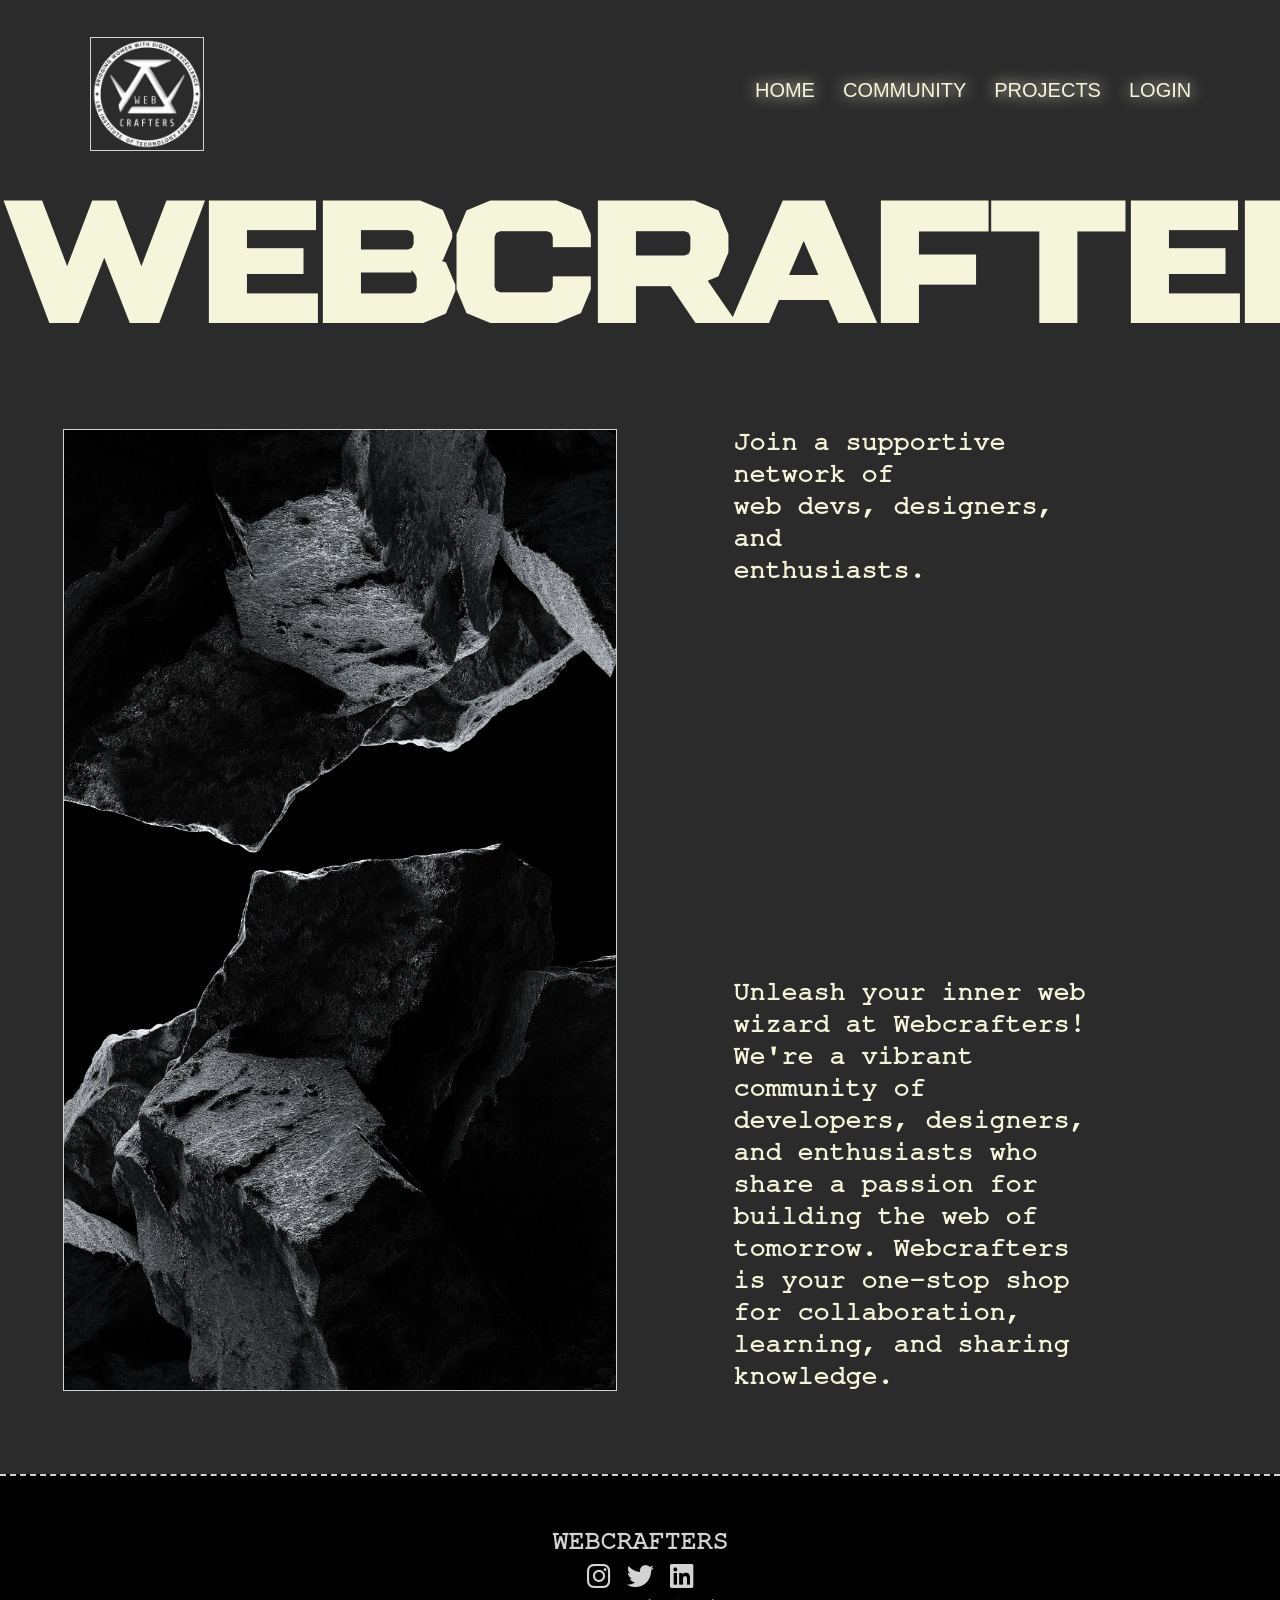
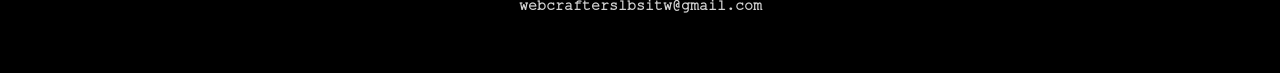
<file: index.html>
<!DOCTYPE html>
<html lang="en">
<head>
    <meta charset="UTF-8">
    <meta name="viewport" content="width=device-width, initial-scale=1.0">
    <title>THIS MIGHT BE THE ONE</title>
    <link rel="stylesheet" href="style.css">
    <link rel="stylesheet" href="https://cdnjs.cloudflare.com/ajax/libs/font-awesome/6.5.1/css/all.min.css">
</head>
<body>
    <section class="header">
        <nav>
            <a href="index.html"><img class="logo" src="images/logo.webp"></a>
            <div class="nav-links">
                <ul>
                    <li> <a href="index.html">HOME</a></li>
                    <li> <a href="team.html">COMMUNITY</a></li>
                    <li> <a href="about.html">PROJECTS</a></li>
                    <li> <a href="login.html">LOGIN</a></li>
                </ul>
            </div>
        </nav>
        <div class="text-box">
<h1>WEBCRAFTERS</h1>
<div class="container">
    <div class="image">
        <img src="images/paper.webp">
    </div>
    <div class="text">
        <p>Join a supportive network of <br> web devs, designers, and <br>enthusiasts.</p>
        <h5>Unleash your inner web wizard at Webcrafters! We're a vibrant community of developers, designers, and enthusiasts who share a passion for building the web of tomorrow. Webcrafters is your one-stop shop for collaboration, learning, and sharing knowledge.</h5>
        </div>
    </div>
</div>
    </section>
   <!--- <section class="footer">
        <svg class="waves" xmlns="http://www.w3.org/2000/svg" viewBox="0 0 1440 320"><path fill="black" fill-opacity="1" d="M0,128L60,138.7C120,149,240,171,360,165.3C480,160,600,128,720,133.3C840,139,960,181,1080,192C1200,203,1320,181,1380,170.7L1440,160L1440,320L1380,320C1320,320,1200,320,1080,320C960,320,840,320,720,320C600,320,480,320,360,320C240,320,120,320,60,320L0,320Z"></path></svg>
    </section>  --> 
    
    <section class="footer">
        <h4>WEBCRAFTERS</h4>
        <div class="icons">
    <a href=""><i class="fa-brands fa-instagram"></i></a>
    <a href=""><i class="fa-brands fa-twitter"></i></a>
    <a href=""><i class="fa-brands fa-linkedin"></i></a>
    <h5>webcrafterslbsitw@gmail.com</h5>
        </div>
    </section>
</body>
</html>
</file>
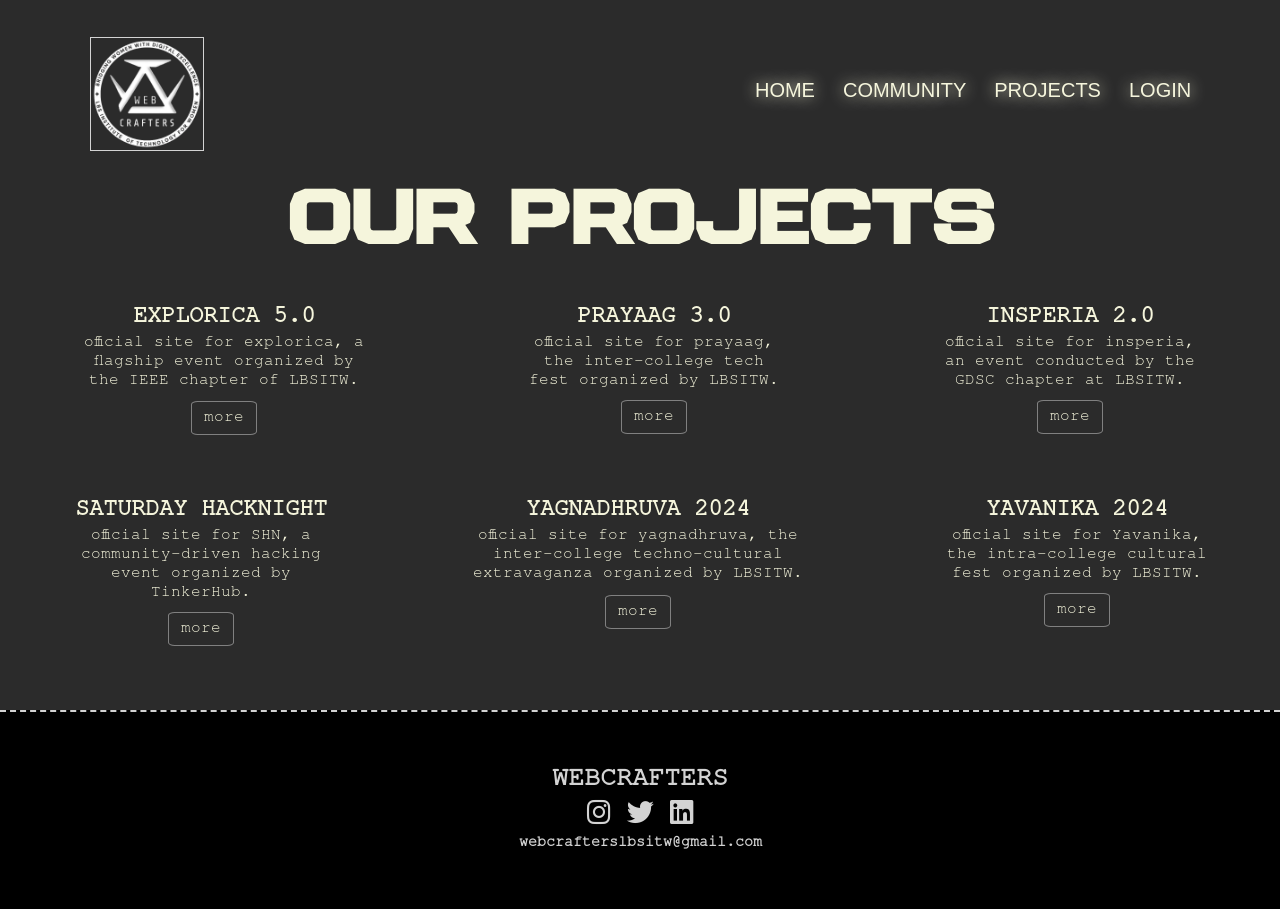
<file: about.html>
<!DOCTYPE html>
<html lang="en">
<head>
    <meta charset="UTF-8">
    <meta name="viewport" content="width=device-width, initial-scale=1.0">
    <title>projects</title>
    <link rel="stylesheet" href="style.css">
    <link rel="stylesheet" href="https://cdnjs.cloudflare.com/ajax/libs/font-awesome/6.5.1/css/all.min.css">
</head>
<body>
    <section class="sub-header">
        <nav>
            <a href="index.html"><img class="logo" src="images/logo.webp"></a>
            <div class="nav-links">
                <ul>
                    <li> <a href="index.html">HOME</a></li>
                    <li> <a href="team.html">COMMUNITY</a></li>
                    <li> <a href="about.html">PROJECTS</a></li>
                    <li> <a href="">LOGIN</a></li>
                </ul>
            </div>
        </nav>
        <h1>our projects</h1>
    </section>
    <section class="projects">
        <div class="row">

            <div class="pro-col">
                <h3>EXPLORICA 5.0</h3>
                <P>official site for explorica, a flagship event organized by the IEEE chapter of LBSITW.</P>
                <a href="pros/explorica.html" class="button-more">more</a>
            </div>

            <div class="pro-col">
                <h3>PRAYAAG 3.0</h3>
                <P>official site for prayaag, the inter-college tech fest organized by LBSITW.</P>
                <a href="pros/prayaag.html" class="button-more">more</a>
            </div>

            <div class="pro-col">
                <h3>INSPERIA 2.0</h3>
                <P>official site for insperia, an event conducted by the GDSC chapter at LBSITW.</P>
                <a href="pros/insperio.html" class="button-more">more</a>
            </div>

        </div>

        <div class="row2">

            <div class="pro-col">
                <h3>SATURDAY HACKNIGHT</h3>
                <P>official site for SHN, a community-driven hacking event organized by TinkerHub.</P>
                <a href="pros/shn.html" class="button-more">more</a>
            </div>

            <div class="pro-col">
                <h3>YAGNADHRUVA 2024</h3>
                <P>official site for yagnadhruva, the inter-college techno-cultural extravaganza organized by LBSITW.</P>
                <a href="pros/yd.html" class="button-more">more</a>
            </div>

            <div class="pro-col">
                <h3>YAVANIKA 2024</h3>
                <P>official site for Yavanika, the intra-college cultural fest organized by LBSITW.</P>
                <a href="pros/yavanika.html" class="button-more">more</a>
            </div>
        </div>

    </section>
   <!--- <section class="footer">
        <svg class="waves" xmlns="http://www.w3.org/2000/svg" viewBox="0 0 1440 320"><path fill="black" fill-opacity="1" d="M0,128L60,138.7C120,149,240,171,360,165.3C480,160,600,128,720,133.3C840,139,960,181,1080,192C1200,203,1320,181,1380,170.7L1440,160L1440,320L1380,320C1320,320,1200,320,1080,320C960,320,840,320,720,320C600,320,480,320,360,320C240,320,120,320,60,320L0,320Z"></path></svg>
    </section>  --> 
    
    <section class="footer">
        <h4>WEBCRAFTERS</h4>
        <div class="icons">
    <a href=""><i class="fa-brands fa-instagram"></i></a>
    <a href=""><i class="fa-brands fa-twitter"></i></a>
    <a href=""><i class="fa-brands fa-linkedin"></i></a>
    <h5>webcrafterslbsitw@gmail.com</h5>
        </div>
    </section>
</body>
</html>
</file>
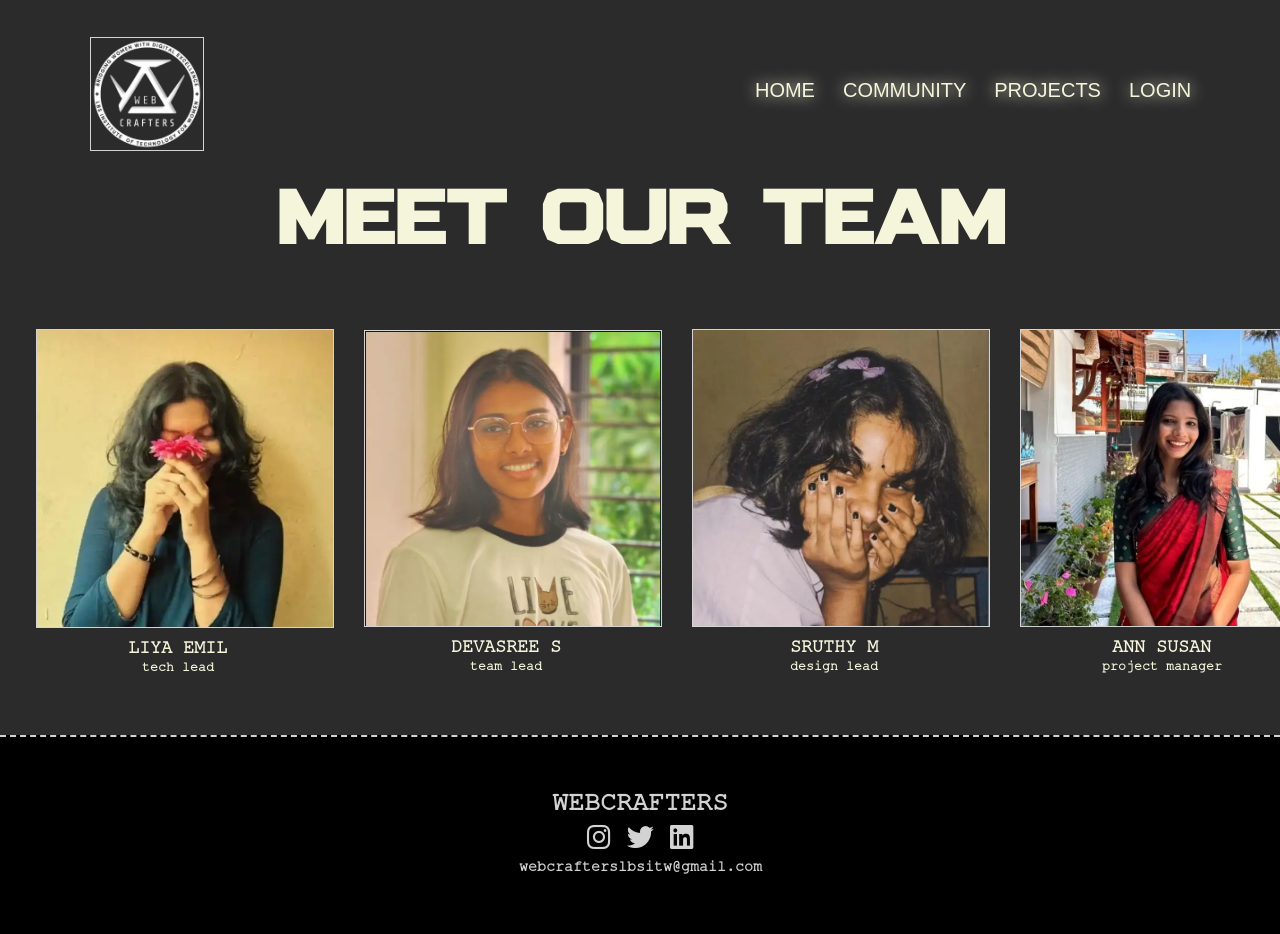
<file: team.html>
<!DOCTYPE html>
<html lang="en">
<head>
    <meta charset="UTF-8">
    <meta name="viewport" content="width=device-width, initial-scale=1.0">
    <title>TEAM</title>
    <link rel="stylesheet" href="style.css">
    <link rel="stylesheet" href="https://cdnjs.cloudflare.com/ajax/libs/font-awesome/6.5.1/css/all.min.css">
</head>
<body>
    <section class="community-header">
        <nav>
            <a href="index.html"><img class="logo" src="images/logo.webp"></a>
            <div class="nav-links">
                <ul>
                    <li> <a href="index.html">HOME</a></li>
                    <li> <a href="team.html">COMMUNITY</a></li>
                    <li> <a href="about.html">PROJECTS</a></li>
                    <li> <a href="">LOGIN</a></li>
                </ul>
            </div>
        </nav>
        <section class="team">
            <div class="centre">
                <h1>meet our team</h1>
            </div>
            <div class="team-content">
                <div class="box">
                    <img src="images/liya.webp">
                  <h3>LIYA EMIL</h3>
                  <h5>tech lead</h5>
                </div>

                <div class="box">
                    <img src="images/dev.webp">
                  <h3>DEVASREE S</h3>
                  <h5>team lead</h5>
                </div>

                <div class="box">
                    <img src="images/surthy.webp">
                  <h3>SRUTHY M</h3>
                  <h5>design lead</h5>
                </div>

                <div class="box">
                    <img src="images/ann.webp">
                  <h3>ANN SUSAN</h3>
                  <h5>project manager</h5>
                </div>
            </div>
        </section>
    </section>

   <!--- <section class="footer">
        <svg class="waves" xmlns="http://www.w3.org/2000/svg" viewBox="0 0 1440 320"><path fill="black" fill-opacity="1" d="M0,128L60,138.7C120,149,240,171,360,165.3C480,160,600,128,720,133.3C840,139,960,181,1080,192C1200,203,1320,181,1380,170.7L1440,160L1440,320L1380,320C1320,320,1200,320,1080,320C960,320,840,320,720,320C600,320,480,320,360,320C240,320,120,320,60,320L0,320Z"></path></svg>
    </section>  --> 
    
    <section class="footer">
        <h4>WEBCRAFTERS</h4>
        <div class="icons">
    <a href=""><i class="fa-brands fa-instagram"></i></a>
    <a href=""><i class="fa-brands fa-twitter"></i></a>
    <a href=""><i class="fa-brands fa-linkedin"></i></a>
    <h5>webcrafterslbsitw@gmail.com</h5>
        </div>
    </section>
</body>
</html>
</file>
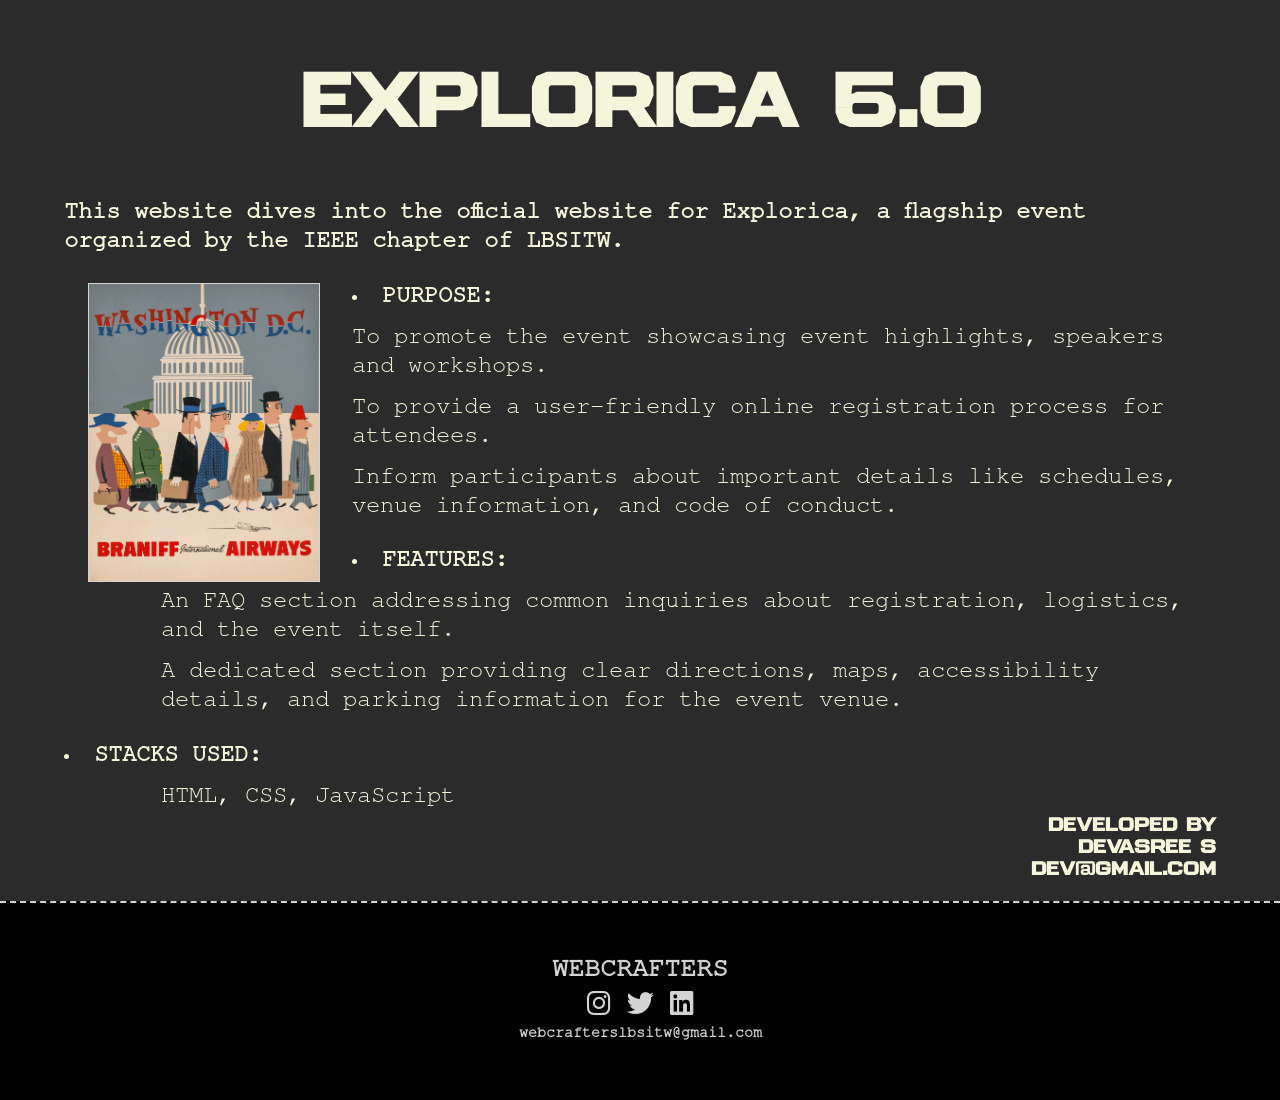
<file: pros/explorica.html>
<!DOCTYPE html>
<html lang="en">
<head>
    <meta charset="UTF-8">
    <meta name="viewport" content="width=device-width, initial-scale=1.0">
    <title>explorica 5.0</title>
    <link rel="stylesheet" href="../style.css">
    <link rel="stylesheet" href="https://cdnjs.cloudflare.com/ajax/libs/font-awesome/6.5.1/css/all.min.css">
</head>
<body>
    <section class="sub-heading">

            <div class="texts">
        <h1>EXPLORICA 5.0</h1>
            <h3>This website dives into the official website for Explorica, a flagship event organized by the IEEE chapter of LBSITW.</h3>
            <div class="dummy-row">
              <div class="dummy-column">
                <img src="../images/dummy.webp" style="max-width: 230px;height: auto;" >
              </div>
            </div>
            

            <li>PURPOSE: <ul>To promote the event showcasing event highlights, speakers and workshops.</ul>
            <ul>To provide a user-friendly online registration process for attendees.</ul>
        <ul>Inform participants about important details like schedules, venue information, and code of conduct.</ul></li>
    <li>FEATURES: <ul>An FAQ section addressing common inquiries about registration, logistics, and the event itself.</ul>
    <ul>A dedicated section providing clear directions, maps, accessibility details, and parking information for the event venue.</ul></li>
    <li>STACKS USED: <ul>HTML, CSS, JavaScript</ul></li>

     <p>DEVELOPED BY <br>Devasree S <br>dev@gmail.com</p>
     </div>
     </section>

     
    <section class="footer">
        <h4>WEBCRAFTERS</h4>
        <div class="icons">
    <a href=""><i class="fa-brands fa-instagram"></i></a>
    <a href=""><i class="fa-brands fa-twitter"></i></a>
    <a href=""><i class="fa-brands fa-linkedin"></i></a>
    <h5>webcrafterslbsitw@gmail.com</h5>
        </div>
    </section>
</body>
</html>
</file>
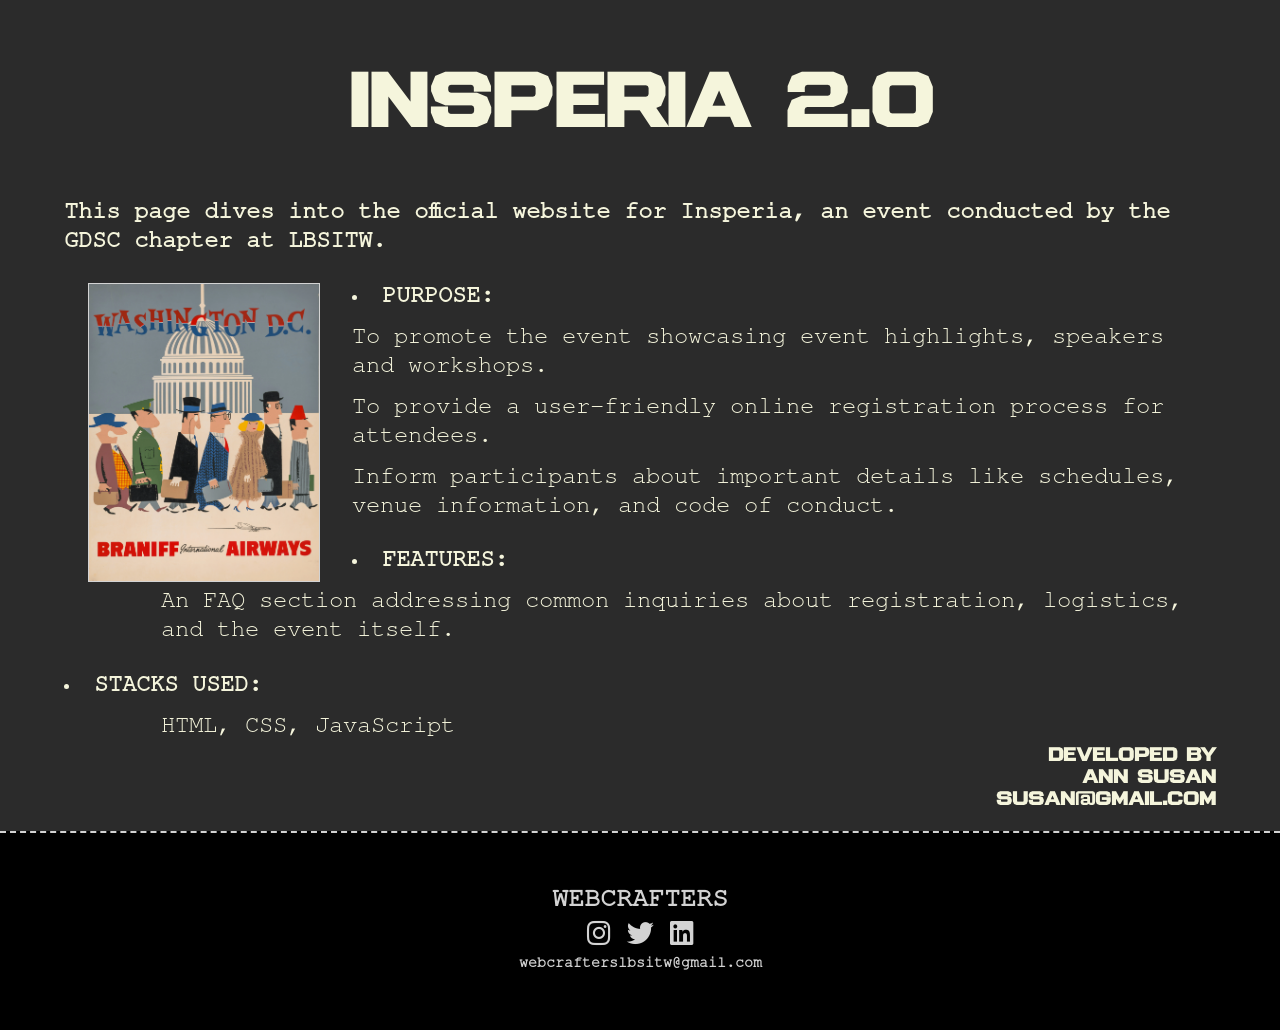
<file: pros/insperio.html>
<!DOCTYPE html>
<html lang="en">
<head>
    <meta charset="UTF-8">
    <meta name="viewport" content="width=device-width, initial-scale=1.0">
    <title>insperia</title>
    <link rel="stylesheet" href="../style.css">
    <link rel="stylesheet" href="https://cdnjs.cloudflare.com/ajax/libs/font-awesome/6.5.1/css/all.min.css">
</head>
<body>
    <section class="sub-heading">
        <div class="texts">
            <h1>insperia 2.0</h1>
                <h3>This page dives into the official website for Insperia, an event conducted by the GDSC chapter at LBSITW.</h3>
    
                <div class="dummy-row">
                    <div class="dummy-column">
                      <img src="../images/dummy.webp" style="max-width: 230px;height: auto;" >
                    </div>
                  </div>
                  
                <li>PURPOSE: <ul>To promote the event showcasing event highlights, speakers and workshops.</ul>
                <ul>To provide a user-friendly online registration process for attendees.</ul>
            <ul>Inform participants about important details like schedules, venue information, and code of conduct.</ul></li>
        <li>FEATURES: <ul>An FAQ section addressing common inquiries about registration, logistics, and the event itself.</ul></li>
        <li>STACKS USED: <ul>HTML, CSS, JavaScript</ul></li>
    
         <p>DEVELOPED BY <br>Ann Susan <br>susan@gmail.com </p>
         </div>
         </section>

    <section class="footer">
        <h4>WEBCRAFTERS</h4>
        <div class="icons">
    <a href=""><i class="fa-brands fa-instagram"></i></a>
    <a href=""><i class="fa-brands fa-twitter"></i></a>
    <a href=""><i class="fa-brands fa-linkedin"></i></a>
    <h5>webcrafterslbsitw@gmail.com</h5>
        </div>
    </section>
</body>
</html>
</file>
<file: style.css>
*{
    margin: 0;
    padding: 0;
}
.header{
    width: 100%;
    background-color: #2B2B2B;
}
nav{
    display: flex;
    padding: 2% 6%;
    justify-content: space-between;
    align-items: center;
}
nav img{
    width: 100px;
}
.nav-links{
    flex: 1;
    text-align: right;
}
.nav-links ul li{
    list-style: none;
    display: inline-block;
    padding: 8px 12px;
    position: relative;
}
.nav-links ul li a{

    font-family: "Dosis", sans-serif;
    font-optical-sizing: auto;
  font-weight: 500;
  font-style: normal;
    color: beige;
    text-decoration: none;
    font-size: 20px;
}
.nav-links ul li {
    height: 100%;
    font-size: 20px;
    position: relative;
    align-items: center;
    color: #fff;
    text-shadow: 0 0 15px beige;
    transition: all 300ms cubic-bezier(0.075, 0.82, 0.165, 1);
  }
.nav-links ul li:hover {
    color: #111;
    transform: scale(1.2);
    text-shadow: none;
  }
.text-box{
    width: 100vw;
    color: beige;
    text-align: center;
}
@font-face {
    font-family: custom;
    src: url(headertext/medium.otf);
}
@font-face {
    font-family: cus;
    src: url(nimbus/regularnimbus.otf);
}
.text-box h1{
    font-size: 180px;
    font-family: custom;
}

.text-box p{
    padding-top: 12%;
    font-size: 27px;
    font-family: cus;
    text-align: left;
    padding-left: 20%;
    font-weight: bold;   
}
.text-box h5{
    font-family: cus;
    font-size: 27px;
    text-align: left;
    padding-left: 20%;
    padding-top: 85%;
}
img{
    margin-left: 12%;
    margin-top: 10%;
    width: 106%;
    height: 60rem;
    border: #D3D3D3 1px solid;
}
.logo {
    height: 7rem;
    width: 7rem;
}
.container {
    display: grid;
    align-items: top;
    grid-template-columns: 2.5fr 2.2fr 60px;
    column-gap: 120px;
    padding-bottom: 6%;
   }
/*------------------------footer-------------------------*/
.footer{
    text-align: center;
    font-family: cus;
    font-size: 27px;
    padding: 55px 0 55px 0;
    background: black;
    border-top: 2px dashed #D3D3D3;
}
.icons a{
    color: #D3D3D3;
}
.footer h4{
    color: #D3D3D3;
}
.footer h5{
    color: #D3D3D3;
    font-size: 15px;
}

/*------------------------about.html-------------------------------*/
.sub-header{
    background-color: #2B2B2B;
    width: 100%;
    color: beige;
}
.sub-header h1{
    text-align: center;
    font-family: custom;
    font-size: 500%;
}
.pro-col{
    padding-top: 3%;
    padding-bottom: 2%;
    margin-left: 6%;
    margin-right: 6%;
    text-align: center;
    color: beige;
    background-color: #2B2B2B;
}
.pro-col a{
    margin-top: 3%;
}
.row{
    display: flex;
    justify-content: center;
    background-color: #2B2B2B;
    font-family: cus;
}
.row h3{
    font-size: x-large;
}
.row p{
    font-size: medium;
}
@media(max-width: 700px){
    .row2{
        flex-direction: column;
    }
    @media(max-width: 700px){
        .row{
            flex-direction: column;
        }
    }
}
.button-more{
    display: inline-block;
    text-decoration: none;
    border: 1px solid gray;
    border-radius: 10%;
    color: beige;
    padding: 8px 12px 5px 12px;
    background: transparent;
    position: relative;
    cursor: pointer;
}
.button-more:hover{
    border: 1px solid rgb(80, 83, 90);
    background: rgb(80, 83, 90);
    transition: 1s;
}
.row2{
    display: flex;
    justify-content: center;
    background-color: #2B2B2B;
    font-family: cus;
}
.row2 .pro-col{
    padding-bottom: 5%;
    margin-left: 5%;
    margin-right: 5%;
    text-align: center;
    color: beige;
    background-color: #2B2B2B;
}
.row2 h3{
    font-size: x-large;
}
.row2 p{
    font-size: medium;
}
/*---------------------------team.html----------------------------------*/
.community-header{
    background-color: #2B2B2B;
    min-height: 80vh;
}
.community-header h1{
    font-family: custom;
    color: beige;
    text-align: center;
    font-size: 500%;
}
.team{
    align-items: center;
}
.team-content{
    width: 100%;
    max-width: 1350px;
    margin: 0 auto;
    display: grid;
    grid-template-columns: repeat(auto-fit, minmax(150px,auto));
    align-items: center;
    gap: 2rem;
    text-align: center;
    margin-top: 2rem;
    padding-bottom: 4.5%;
}
.team-content img{
    width: 100%;
    height: auto;
    margin-bottom: 8px;
}
.box h3{
    color: beige;
    font-family: cus;
    padding-left: 20%;
}
.box h5{
    color: beige;
    font-family: cus;
    padding-left: 20%;
}
/*----------------------pros---------------------*/
.sub-heading{
    background-color: #2B2B2B;
    width: 100%;
    color: beige;
    min-height: 80vh;
    }
.sub-heading h1{
    padding-top: 5%;
    text-align: center;
    font-family: custom;
    font-size: 500%;
}
/*---------------------*/
.texts h3{
    padding-top: 4%;
    font-size: 24px;
    font-family: cus;
    text-align: left;
    padding-left: 5%;
    padding-right: 5%;
    font-weight: bold;
    align-items: top;
}
.texts li {
    font-size: 24px;
    font-family: cus;
    text-align: left;
    padding-left: 5%;
    font-weight: bolder;
    align-items: top;
    padding-top: 2%;
}
.texts ul{
    font-size: 24px;
    font-family: cus;
    text-align: left;
    padding-left: 8%;
    padding-right: 5%;
    padding-top: 12px;
    align-items: top;
    font-weight: lighter;
}
.texts p{
    font-family: custom;
    font-size: 20px;
    text-align: right;
    padding-right: 5%;
    font-weight: bolder;
    padding-bottom: 20px;
}
.dummy-column{
    float: left;
    padding-left: 60px;
    padding-right: 60px;
}
/*------------------------------------login-------------*/
</file>
